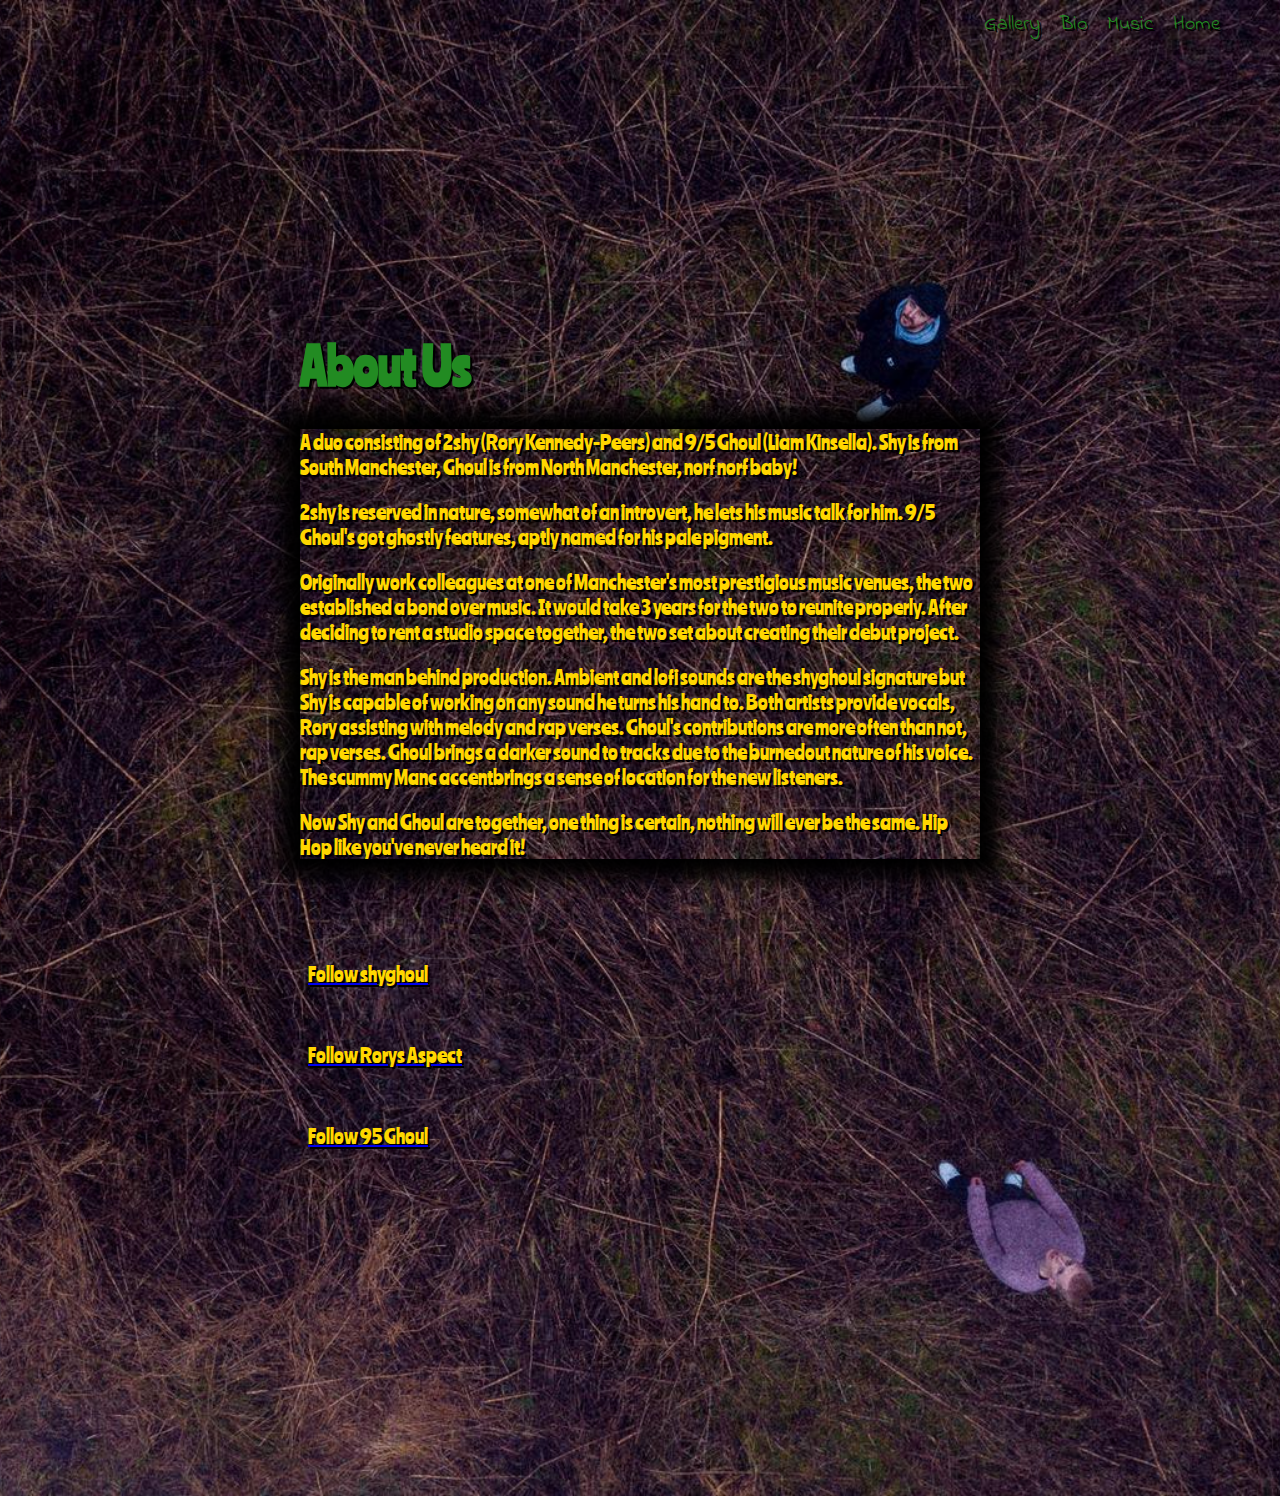
<file: bio.html>
<!DOCTYPE html>
<html lang="en">
<head>
    <meta charset="UTF-8">
    <meta name="viewport" content="width=device-width, initial-scale=1.0">
    <title>bio</title>
    <link rel="stylesheet" href="css/styles1.css">
    <link href="https://fonts.googleapis.com/css2?family=Ranchers&display=swap" rel="stylesheet">
</head>
<ul>
<li><a href="index.html">Home</a></li>
<li><a href="music.html">Music</a></li>
<li><a href="bio.html">Bio</a></li>
<li><a href="gallery.html">Gallery</a></li>
<link rel="stylesheet" href="css/styles1.css">
<link href="https://fonts.googleapis.com/css2?family=Indie+Flower&display=swap" rel="stylesheet">
</ul>
<body>
    <h1>About Us</h1>
    <div class="boxed">
        <p>A duo consisting of 2shy (Rory Kennedy-Peers) and 9/5 Ghoul (Liam Kinsella). Shy is from South Manchester, Ghoul is from North Manchester, norf norf baby!
            <br>
            <p>2shy is reserved in nature, somewhat of an introvert, he lets his music talk for him. 9/5 Ghoul's got ghostly features, aptly named for his pale pigment.
                <br>
                <p>Originally work colleagues at one of Manchester's most prestigious music venues, the two established a bond over music. It would take 3 years for the two to reunite properly. After deciding to rent a studio space together, the two set about creating their debut project.</p>
                <p>Shy is the man behind production. Ambient and lofi sounds are the shyghoul signature but Shy is capable of working on any sound he turns his hand to. Both artists provide vocals, Rory assisting with melody and rap verses. Ghoul's contributions are more often than not, rap verses. Ghoul brings a darker sound to tracks due to the burnedout nature of his voice. The scummy Manc accentbrings a sense of location for the new listeners.</p>
                <p>Now Shy and Ghoul are together, one thing is certain, nothing will ever be the same. Hip Hop like you've never heard it!</p>
            </p>
    </div>
    <br>
<br>
<br>

    <div class="links">
<a href="https://www.instagram.com/_shyghoul_/">
    <p>Follow shyghoul</p>
    </a>
    <a href="https://www.instagram.com/rorysaspect/">
        <p>Follow Rorys Aspect</p>
        </a>
        <a href="https://www.instagram.com/95ghoullll/">
            <p>Follow 95 Ghoul</p>
            </a>
</div>
    </p>
</body>
</html>
</file>
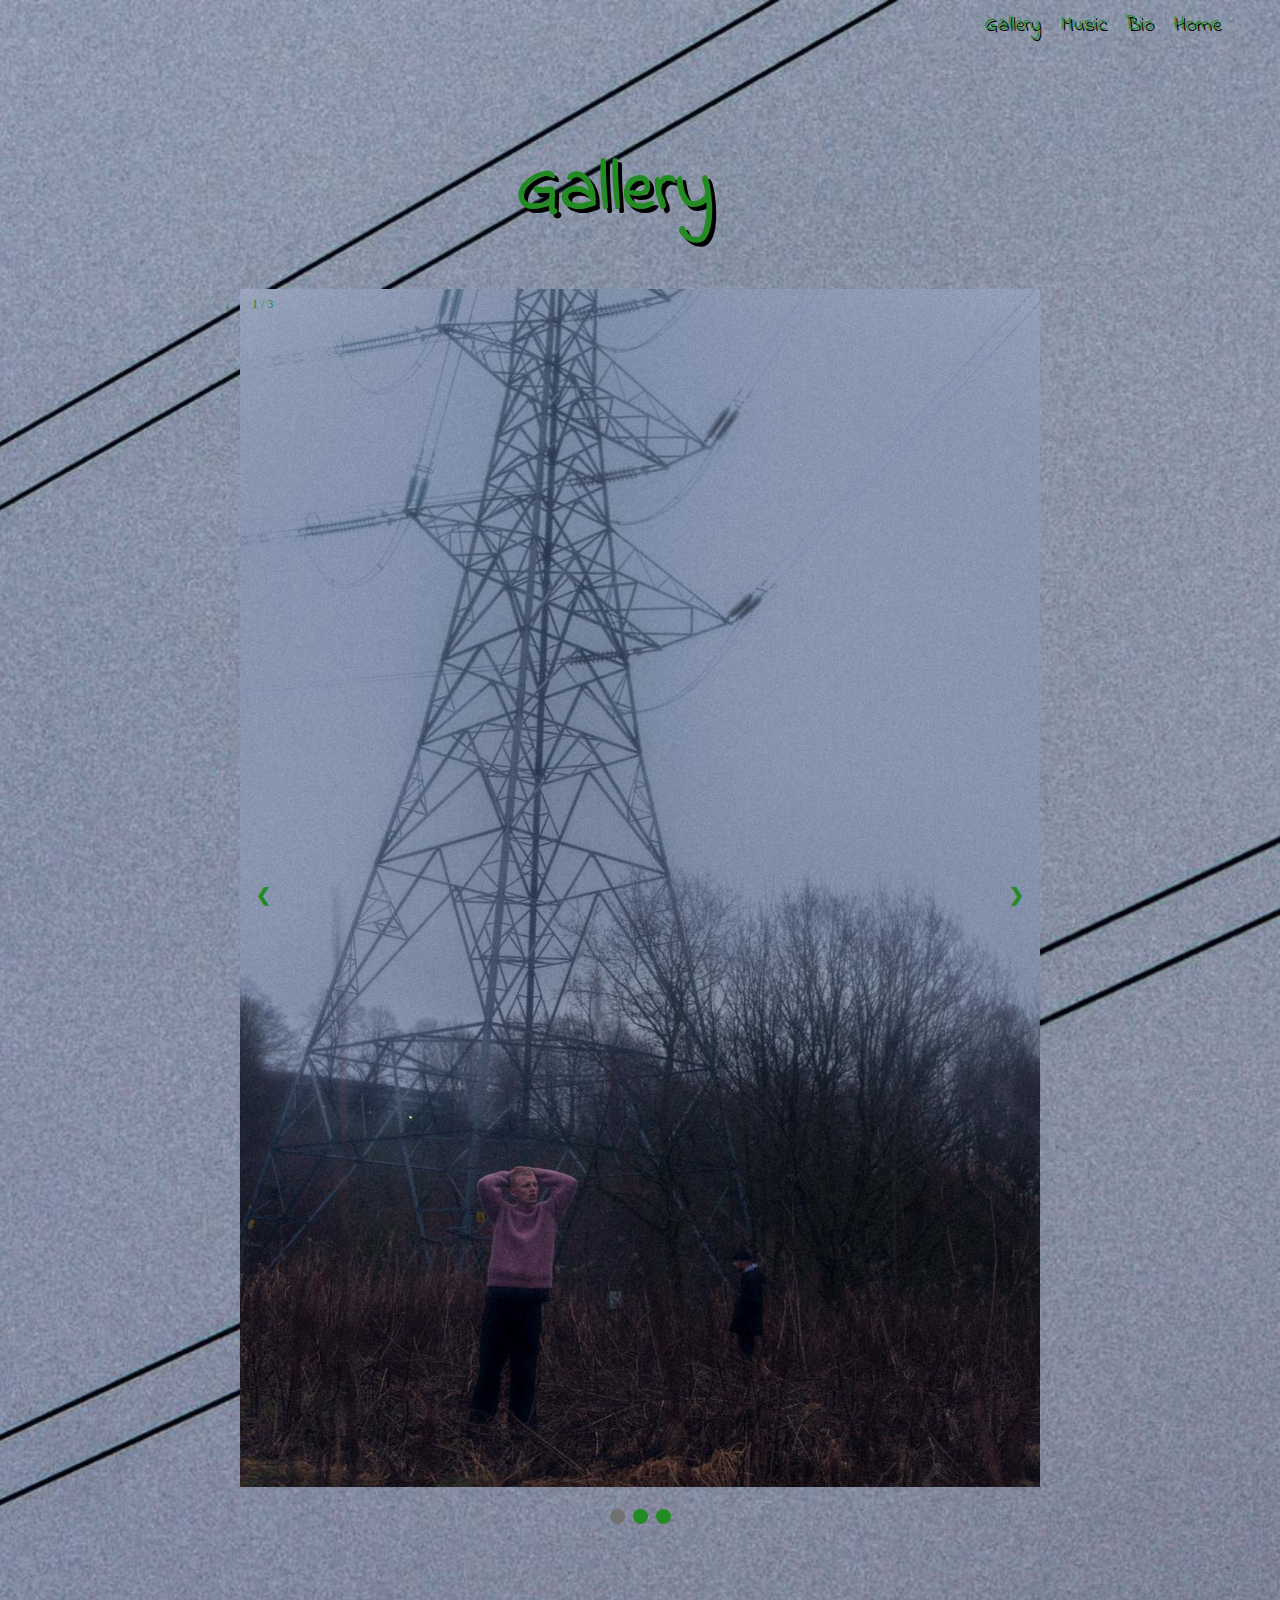
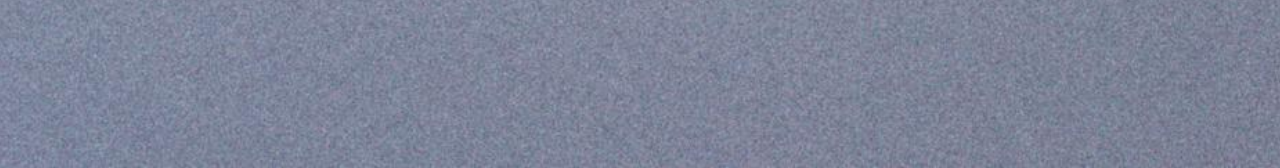
<file: gallery.html>
<!DOCTYPE html>
<html lang="en">
<head>
    <meta charset="UTF-8">
    <meta name="viewport" content="width=device-width, initial-scale=1.0">
    <title>Gallery</title>
    <link rel="stylesheet" href="css/styles3.css">
    <link href="https://fonts.googleapis.com/css2?family=Indie+Flower&display=swap" rel="stylesheet">
</head>
<ul>
    <li><a href="index.html">Home</a></li>
    <li><a href="bio.html">Bio</a></li>
    <li><a href="music.html">Music</a></li>
    <li><a href="gallery.html">Gallery</a></li>
    <link rel="stylesheet" href="css/styles3.css">
    <link href="https://fonts.googleapis.com/css2?family=Indie+Flower&display=swap" rel="stylesheet">
    </ul>
<body>
    <h1>Gallery</h1>
</head>
<!-- Slideshow container -->
<div class="slideshow-container">

  <!-- Full-width images with number and caption text -->
  <div class="mySlides fade">
    <div class="numbertext">1 / 3</div>
    <img src="images/shyghoul5.JPG" style="width:100%">
  </div>

  <div class="mySlides fade">
    <div class="numbertext">2 / 3</div>
    <img src="images/shyghoul6.JPG" style="width:100%">
  </div>

  <div class="mySlides fade">
    <div class="numbertext">3 / 3</div>
    <img src="images/shyghoul7.JPG" style="width:100%">
  </div>

  <!-- Next and previous buttons -->
  <a class="prev" onclick="plusSlides(-1)">&#10094;</a>
  <a class="next" onclick="plusSlides(1)">&#10095;</a>
</div>
<br>

<!-- The dots/circles -->
<div style="text-align:center">
  <span class="dot" onclick="currentSlide(1)"></span>
  <span class="dot" onclick="currentSlide(2)"></span>
  <span class="dot" onclick="currentSlide(3)"></span>
</div>




<body>
    

</body>
<script src="js/app.js"></script>
</html>
</file>
<file: css/styles1.css>
body{
    background-image:url(../images/shyghoul2.JPG);
    padding: 100px 100px;
    margin: 200px;

    background-repeat: no-repeat;
    background-size: cover;
    background-position: center;

}

h1{
    text-align: left;
    text-shadow: 2px 2px black;
    color: forestgreen;
    border-color: black;
    font-size: 50px;
    font-family: 'Ranchers', cursive;

}

.boxed{
    border: 10px black;
    box-shadow: 0 0 20px 20px black;
}
p{
    text-align: left;
    text-shadow: 2px 2px black;
    color: gold;
    border-color: black;
    font-size: 20px;
    font-family: 'Ranchers', cursive;
}
ul{
    list-style-type: none;
    margin: 0;
    padding: 0;
    position: absolute;
    top: 0;
    right: 50px;
}
li {
    float: right;
    position:relative;
    margin-bottom: 600px;
}
  
  a{
    display: block;
    padding: 8px;
}

li a{
    display:block;
    color: forestgreen;
    text-align: right;
    text-shadow: 2px 2px black;
    padding: 10px 10px;
    text-decoration: none;
    font-family: 'Indie Flower', cursive;
    font-size: 20px;
}
</file>
<file: css/styles3.css>
body{
    background-image: url(../images/shyghoul4.JPG);
    padding: 100px 100px;
    margin: 140px;

    background-repeat: no-repeat;
    background-size: cover;
    background-position: center;
}

h1{
    text-align: center;
    position: relative;
    margin-top: -100px;
    margin-left: -50px;
    text-shadow: 4px 4px black;
    color: forestgreen;
    border-color: black;
    font-size: 70px;
    font-family: 'Indie Flower', cursive;
}

ul{
    list-style-type: none;
    margin: 0;
    padding: 0;
    position: absolute;
    top: 0;
    right: 50px;
}
li {
    float: right;
    position:relative;
    margin-bottom: 600px;
}
  
  a{
    display: block;
    padding: 8px;
}

li a{
    display:block;
    color: forestgreen;
    text-align: right;
    text-shadow: 2px 2px black;
    padding: 10px 10px;
    text-decoration: none;
    font-family: 'Indie Flower', cursive;
    font-size: 20px;
}
* {box-sizing:border-box}

.slideshow-container {
  max-width: 1000px;
  position: relative;
  margin: auto;
}

.mySlides {
  display: none;
}

.prev, .next {
  cursor: pointer;
  position: absolute;
  top: 50%;
  width: auto;
  margin-top: -22px;
  padding: 16px;
  color: forestgreen;
  font-weight: bold;
  font-size: 18px;
  transition: 0.6s ease;
  border-radius: 0 3px 3px 0;
  user-select: none;
}


.next {
  right: 0;
  border-radius: 3px 0 0 3px;
}


.prev:hover, .next:hover {
  background-color: rgba(0,0,0,0.8);
}


.text {
  color:forestgreen;
  font-size: 15px;
  padding: 8px 12px;
  position: absolute;
  bottom: 8px;
  width: 100%;
  text-align: center;
}


.numbertext {
  color: forestgreen;
  font-size: 12px;
  padding: 8px 12px;
  position: absolute;
  top: 0;
}

.dot {
  cursor: pointer;
  height: 15px;
  width: 15px;
  margin: 0 2px;
  background-color:forestgreen;
  border-radius: 50%;
  display: inline-block;
  transition: background-color 0.6s ease;
}

.active, .dot:hover {
  background-color: #717171;
}

.fade {
  -webkit-animation-name: fade;
  -webkit-animation-duration: 1.5s;
  animation-name: fade;
  animation-duration: 1.5s;
}

@-webkit-keyframes fade {
  from {opacity: .4}
  to {opacity: 1}
}

@keyframes fade {
  from {opacity: .4}
  to {opacity: 1}
}
</file>
